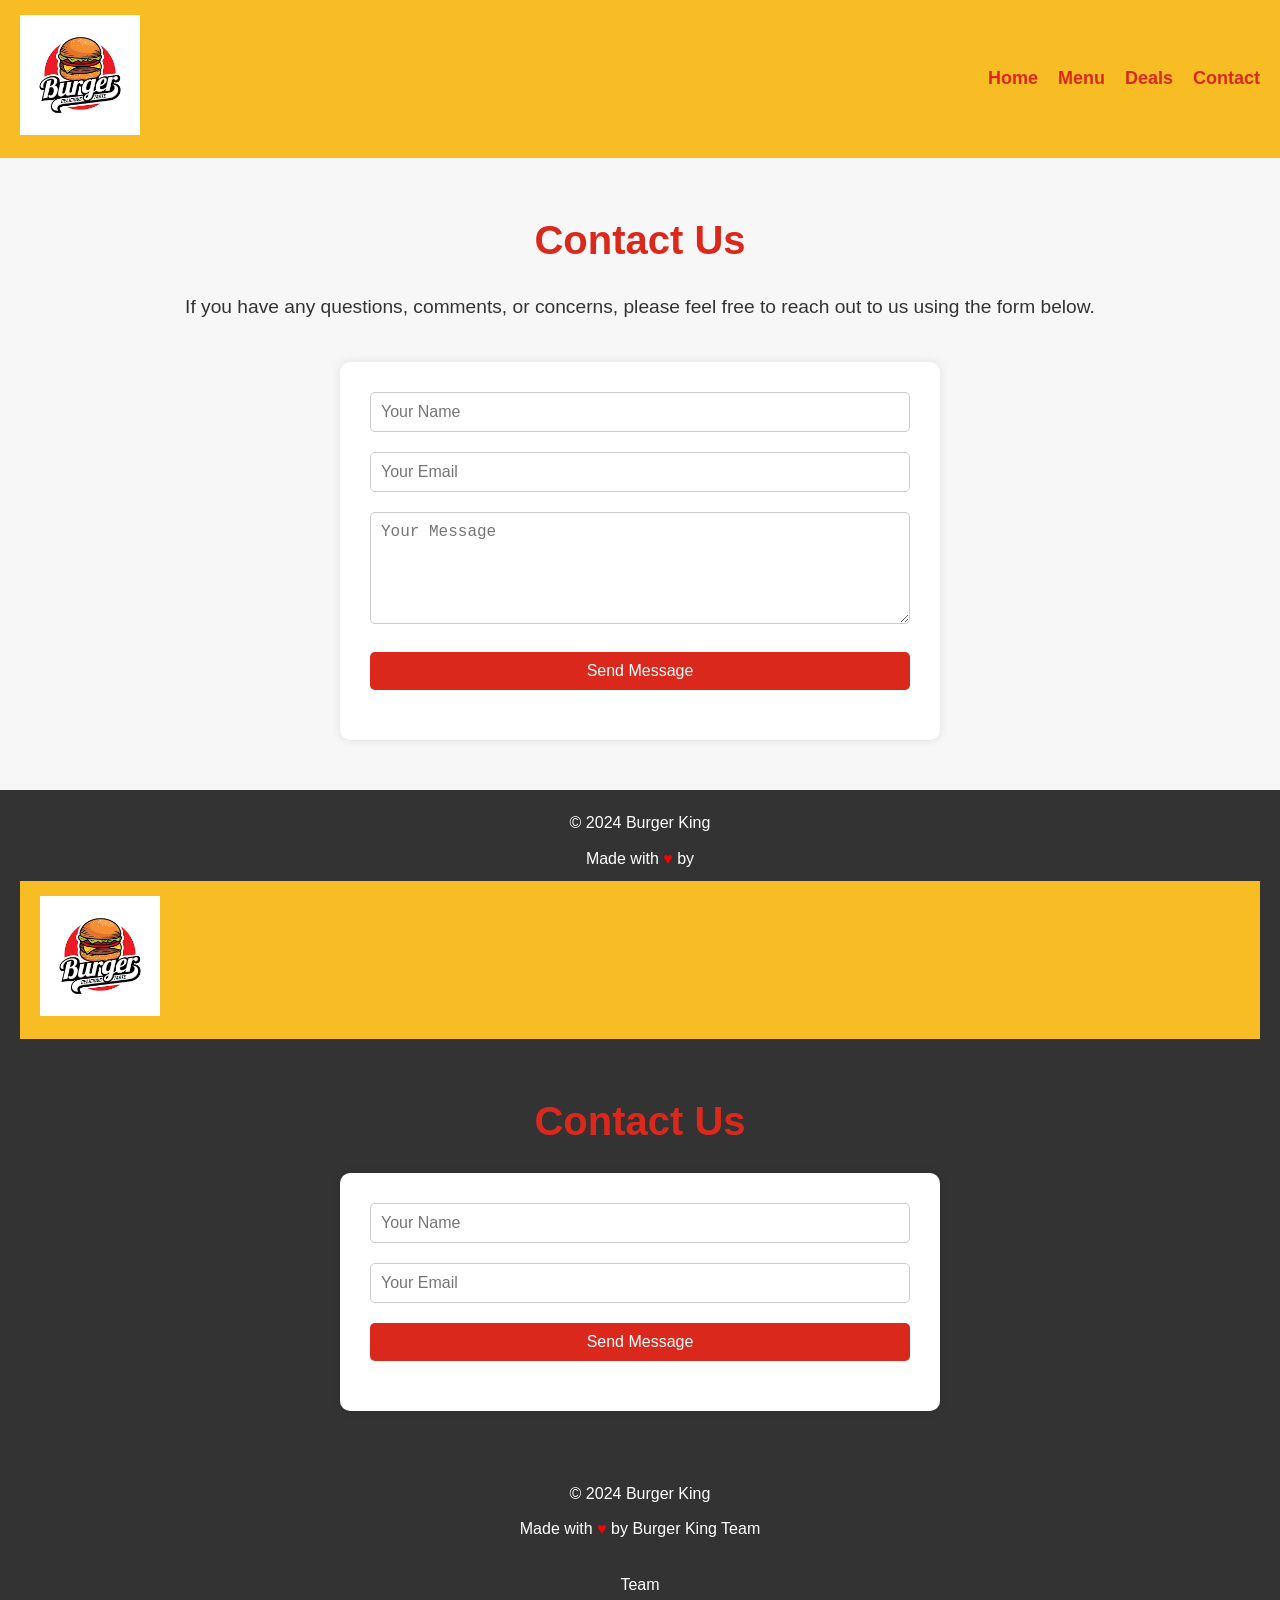
<file: contact.html>
<!DOCTYPE html>
<html lang="en">
<head>
    <meta charset="UTF-8">
    <meta name="viewport" content="width=device-width, initial-scale=1.0">
    <title>Contact Us | Burger King</title>
    <style>
        /* Reset default browser styles */
        * {
            margin: 0;
            padding: 0;
            box-sizing: border-box;
        }

        body {
            font-family: Arial, sans-serif;
            line-height: 1.6;
            background-color: #F7F7F7;
            color: #333;
        }

        .navbar {
            display: flex;
            justify-content: space-between;
            align-items: center;
            background-color: #F8BC25;
            padding: 15px 20px;
            position: sticky;
            top: 0;
            z-index: 1000;
        }

        .logo img {
            width: 120px;
        }

        .nav-links {
            list-style: none;
            display: flex;
        }

        .nav-links li {
            margin-left: 20px;
        }

        .nav-links a {
            text-decoration: none;
            color: #DA291C;
            font-size: 18px;
            font-weight: bold;
            transition: color 0.3s ease;
        }

        .nav-links a:hover {
            color: #FFFFFF;
        }

        .burger {
            display: none;
            cursor: pointer;
            flex-direction: column;
            justify-content: space-between;
            height: 21px;
        }

        .burger div {
            width: 25px;
            height: 3px;
            background-color: #DA291C;
            border-radius: 10px;
        }

        /* Contact Section */
        .contact-section {
            padding: 50px 20px;
            text-align: center;
        }

        .contact-section h2 {
            font-size: 2.5em;
            margin-bottom: 20px;
            color: #DA291C;
        }

        .contact-section p {
            font-size: 1.2em;
            margin-bottom: 40px;
        }

        .contact-form {
            max-width: 600px;
            margin: 0 auto;
            background-color: white;
            padding: 30px;
            border-radius: 10px;
            box-shadow: 0 0 10px rgba(0, 0, 0, 0.1);
        }

        .contact-form input, .contact-form textarea {
            width: 100%;
            padding: 10px;
            margin-bottom: 20px;
            border: 1px solid #ccc;
            border-radius: 5px;
            font-size: 16px;
        }

        .contact-form input[type="submit"] {
            background-color: #DA291C;
            color: white;
            border: none;
            cursor: pointer;
            transition: background-color 0.3s ease;
        }

        .contact-form input[type="submit"]:hover {
            background-color: #F8BC25;
            color: #DA291C;
        }

        /* Footer Section */
        .footer {
            background-color: #333;
            color: white;
            padding: 20px;
            text-align: center;
        }

        .footer p {
            margin-bottom: 10px;
        }

        .footer a {
            color: #F8BC25;
            text-decoration: none;
        }

        .footer a:hover {
            text-decoration: underline;
        }

        /* Responsive Design */
        @media (max-width: 768px) {
            .nav-links {
                display: none;
                flex-direction: column;
                width: 100%;
                text-align: center;
            }

            .nav-links li {
                margin: 10px 0;
            }

            .burger {
                display: flex;
            }
        }
    </style>
</head>
<body>
    <nav class="navbar">
        <div class="logo">
            <img src="logo.png" alt="Burger King Logo">
        </div>
        <ul class="nav-links">
            <li><a href="index.html">Home</a></li>
            <li><a href="menu.html">Menu</a></li>
            <li><a href="deals.html">Deals</a></li>
            <li><a href="contact.html">Contact</a></li>
        </ul>
        <div class="burger" onclick="toggleMenu()">
            <div class="line1"></div>
            <div class="line2"></div>
            <div class="line3"></div>
        </div>
    </nav>

    <section class="contact-section">
        <h2>Contact Us</h2>
        <p>If you have any questions, comments, or concerns, please feel free to reach out to us using the form below.</p>
        <form class="contact-form" action="submit_form.php" method="post">
            <input type="text" name="name" placeholder="Your Name" required>
            <input type="email" name="email" placeholder="Your Email" required>
            <textarea name="message" rows="5" placeholder="Your Message" required></textarea>
            <input type="submit" value="Send Message">
        </form>
    </section>

    <footer class="footer">
        <p>© 2024 Burger King</p>
        <p>Made with <span style="color: red;">&#9829;</span> by <!DOCTYPE html>
            <html lang="en">
            <head>
                <meta charset="UTF-8">
                <meta name="viewport" content="width=device-width, initial-scale=1.0">
                <title>Contact Us | Burger King</title>
                <style>
                    /* Reset default browser styles */
                    * {
                        margin: 0;
                        padding: 0;
                        box-sizing: border-box;
                    }
            
                    body {
                        font-family: Arial, sans-serif;
                        line-height: 1.6;
                        background-color: #F7F7F7;
                        color: #333;
                    }
            
                    .navbar {
                        display: flex;
                        justify-content: space-between;
                        align-items: center;
                        background-color: #F8BC25;
                        padding: 15px 20px;
                        position: sticky;
                        top: 0;
                        z-index: 1000;
                    }
            
                    .logo img {
                        width: 120px;
                    }
            
                    .nav-links {
                        list-style: none;
                        display: flex;
                    }
            
                    .nav-links li {
                        margin-left: 20px;
                    }
            
                    .nav-links a {
                        text-decoration: none;
                        color: #DA291C;
                        font-size: 18px;
                        font-weight: bold;
                        transition: color 0.3s ease;
                    }
            
                    .nav-links a:hover {
                        color: #FFFFFF;
                    }
            
                    .burger {
                        display: none;
                        cursor: pointer;
                        flex-direction: column;
                        justify-content: space-between;
                        height: 21px;
                    }
            
                    .burger div {
                        width: 25px;
                        height: 3px;
                        background-color: #DA291C;
                        border-radius: 10px;
                    }
            
                    /* Contact Section */
                    .contact-section {
                        padding: 50px 20px;
                        text-align: center;
                    }
            
                    .contact-section h2 {
                        font-size: 2.5em;
                        margin-bottom: 20px;
                        color: #DA291C;
                    }
            
                    .contact-section p {
                        font-size: 1.2em;
                        margin-bottom: 40px;
                    }
            
                    .contact-form {
                        max-width: 600px;
                        margin: 0 auto;
                        background-color: white;
                        padding: 30px;
                        border-radius: 10px;
                        box-shadow: 0 0 10px rgba(0, 0, 0, 0.1);
                    }
            
                    .contact-form input, .contact-form textarea {
                        width: 100%;
                        padding: 10px;
                        margin-bottom: 20px;
                        border: 1px solid #ccc;
                        border-radius: 5px;
                        font-size: 16px;
                    }
            
                    .contact-form input[type="submit"] {
                        background-color: #DA291C;
                        color: white;
                        border: none;
                        cursor: pointer;
                        transition: background-color 0.3s ease;
                    }
            
                    .contact-form input[type="submit"]:hover {
                        background-color: #F8BC25;
                        color: #DA291C;
                    }
            
                    /* Footer Section */
                    .footer {
                        background-color: #333;
                        color: white;
                        padding: 20px;
                        text-align: center;
                    }
            
                    .footer p {
                        margin-bottom: 10px;
                    }
            
                    .footer a {
                        color: #F8BC25;
                        text-decoration: none;
                    }
            
                    .footer a:hover {
                        text-decoration: underline;
                    }
            
                    /* Responsive Design */
                    @media (max-width: 768px) {
                        .nav-links {
                            display: none;
                            flex-direction: column;
                            width: 100%;
                            text-align: center;
                        }
            
                        .nav-links li {
                            margin: 10px 0;
                        }
            
                        .burger {
                            display: flex;
                        }
                    }
                </style>
            </head>
            <body>
                <nav class="navbar">
                    <div class="logo">
                        <img src="logo.png" alt="Burger King Logo">
                    </div>
                    <ul class="nav-links">
                        <li><a href="index.html">Home</a></li>
                        <li><a href="menu.html">Menu</a></li>
                        <li><a href="deals.html">Deals</a></li>
                        <li><a href="contact.html">Contact</a></li>
                    </ul>
                    <div class="burger" onclick="toggleMenu()">
                        
                    </div>
                </nav>
            
                <section class="contact-section">
                    <h2>Contact Us</h2>
                    
                    <form class="contact-form" action="form.php" method="post">

                        <input type="text" name="name" placeholder="Your Name" required>

                        <input type="email" name="email" placeholder="Your Email" required>

                        

                        <input type="submit" value="Send Message">
                    </form>
                </section>
            
                <footer class="footer">
                    <p>© 2024 Burger King</p>
                    <p>Made with <span style="color: red;">&#9829;</span> by Burger King Team</p>
                </footer>
            
                
            </body>
            </html>
             Team</p>
    </footer>

    
</body>
</html>
</file>
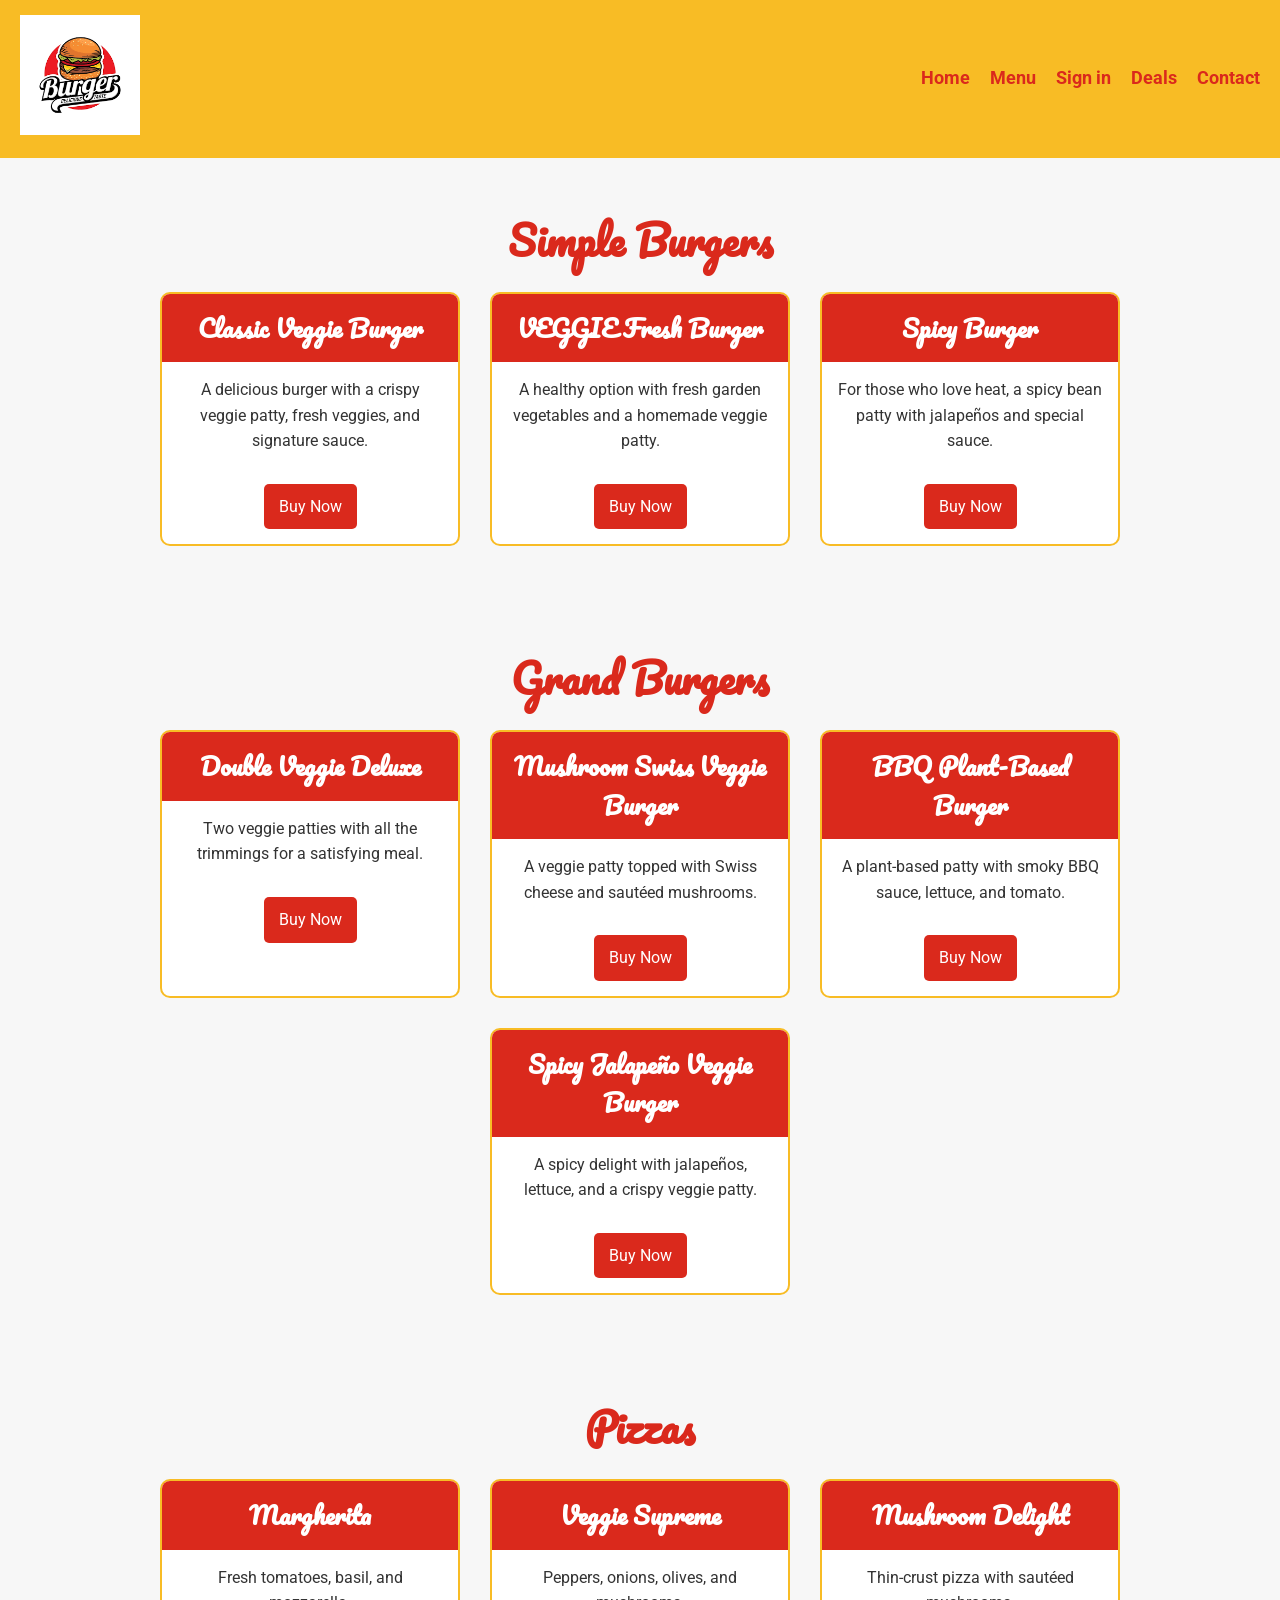
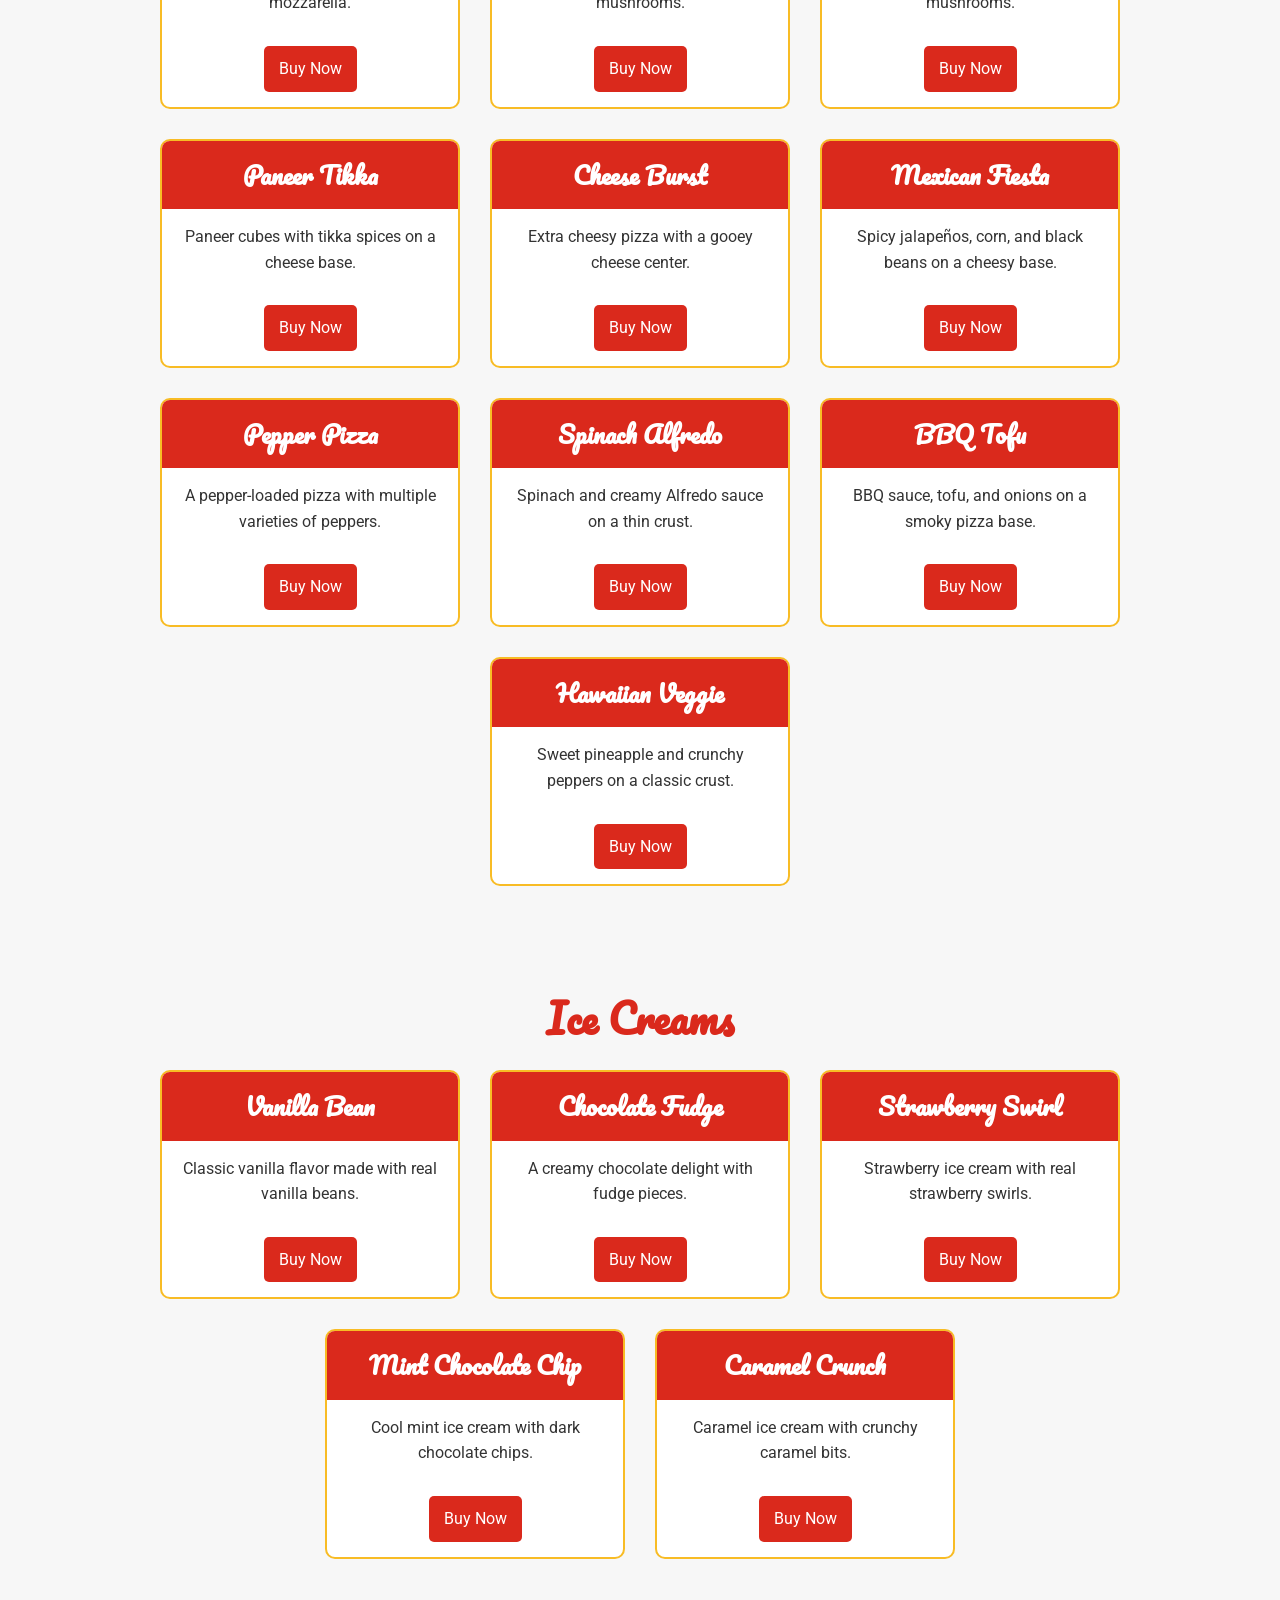
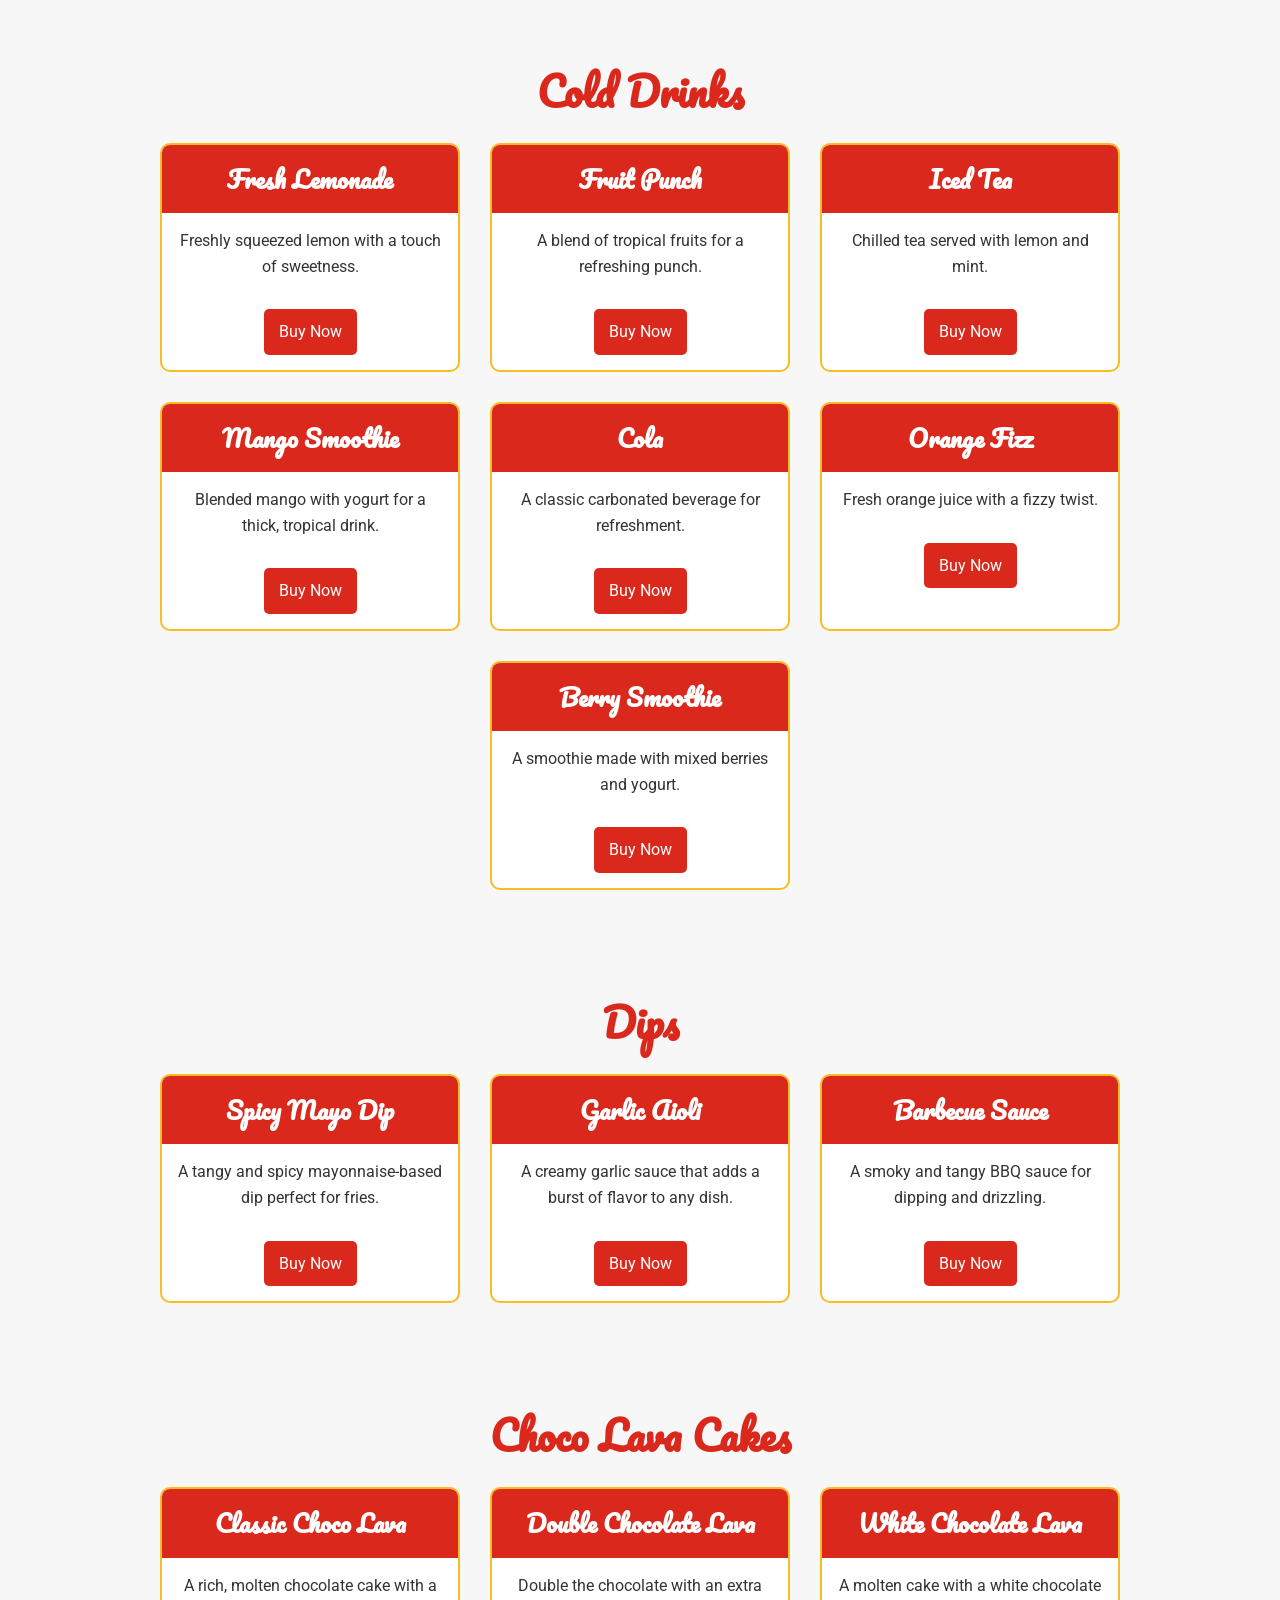
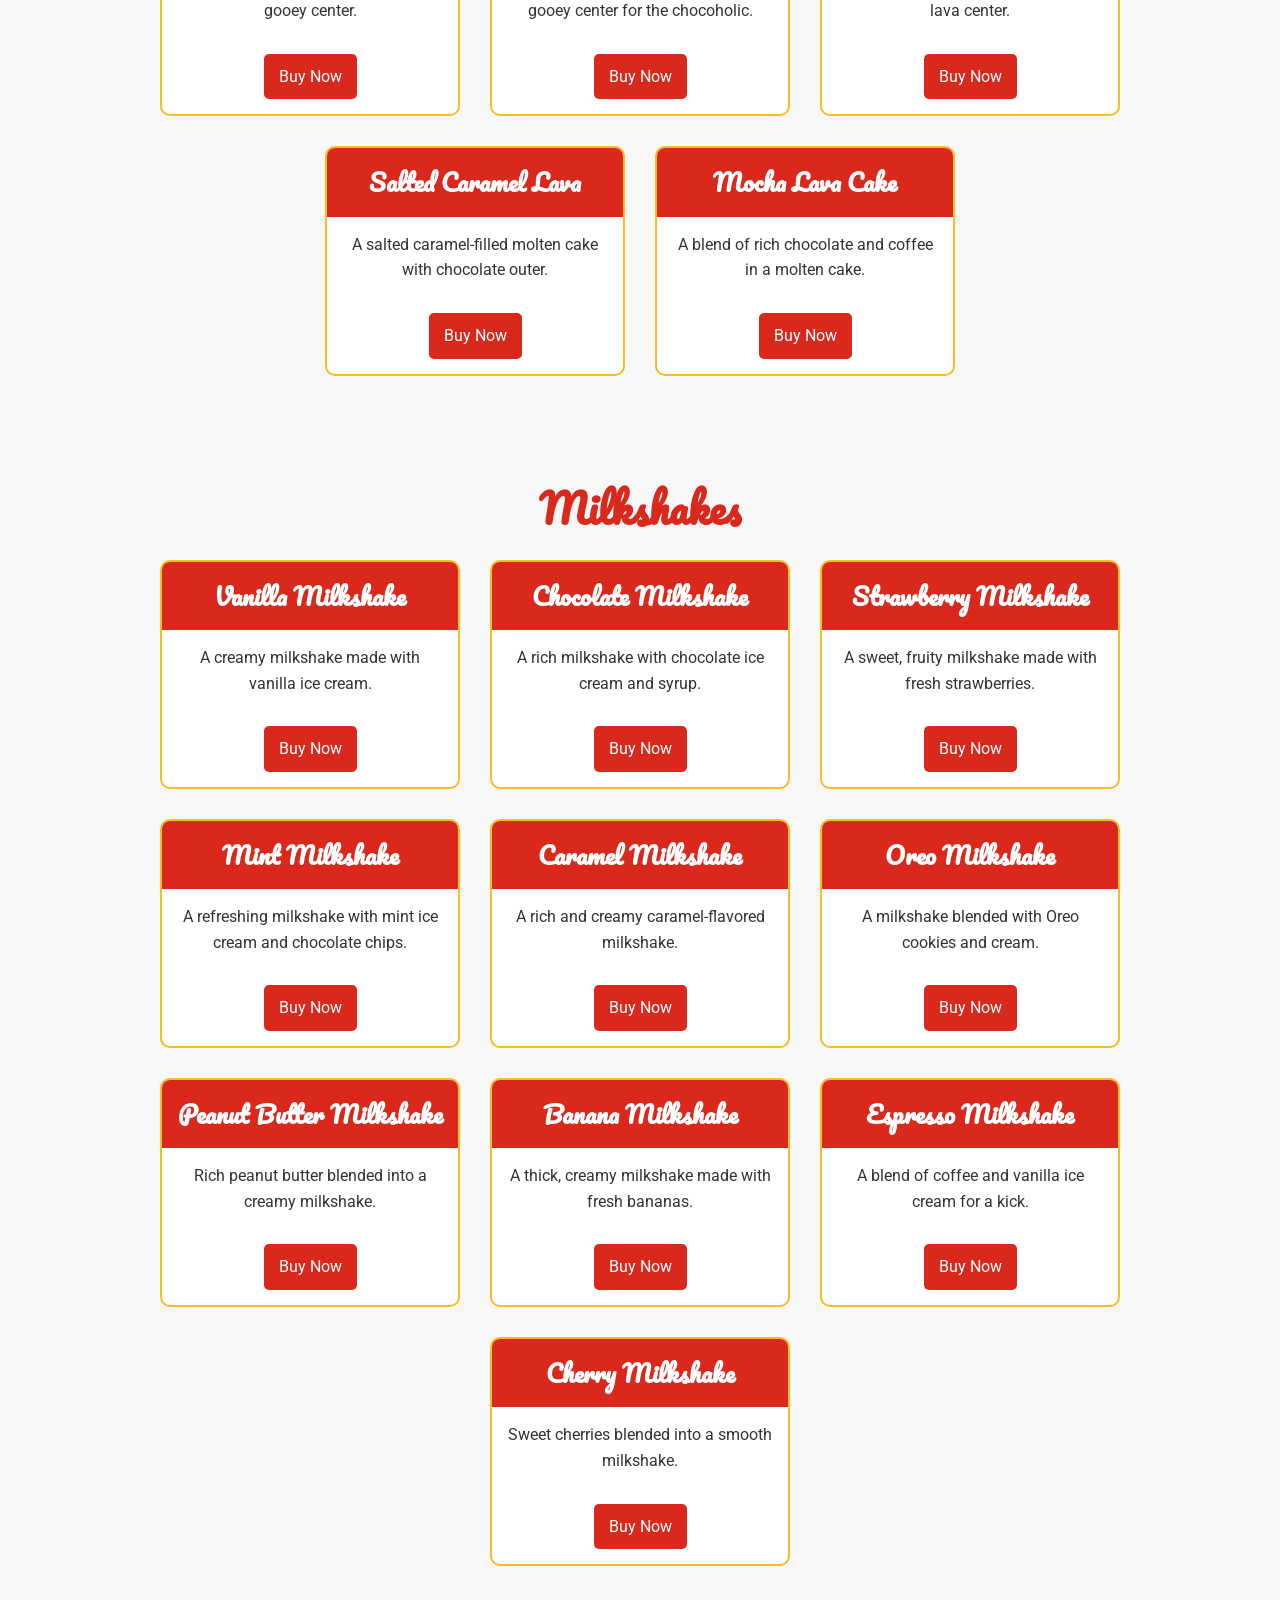
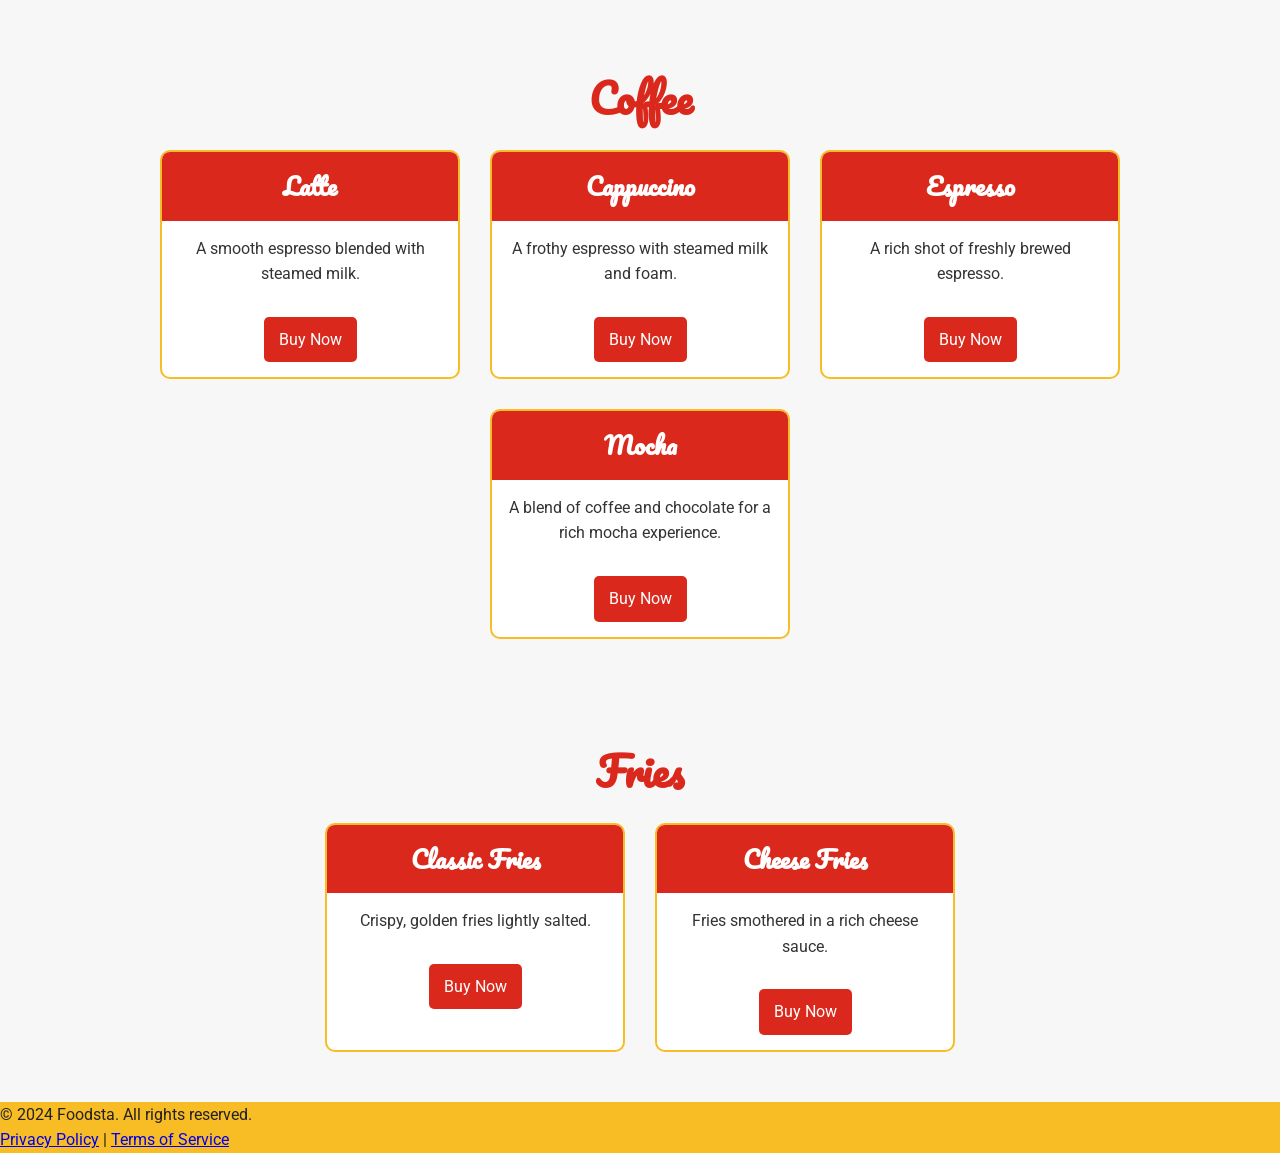
<file: menu.html>
<!DOCTYPE html>
<html lang="en">
<head>
    <meta charset="UTF-8">
    <meta name="viewport" content="width=device-width, initial-scale=1.0">
    <title>Menu | Foodsta</title>
    <link href="https://fonts.googleapis.com/css2?family=Roboto:wght@400;700&family=Pacifico&display=swap" rel="stylesheet">
    <style>
        /* Reset default browser styles */
        * {
            margin: 0;
            padding: 0;
            box-sizing: border-box;
        }
    
        body {
            font-family: 'Roboto', Arial, sans-serif;
            line-height: 1.6;
            background-color: #F8BC25; /* Background color */
            color: #222; /* Text color */
        }
    
        /* Navbar Styles */
        .navbar {
            display: flex;
            justify-content: space-between;
            align-items: center;
            background-color: #F8BC25;
            padding: 15px 20px;
            position: sticky;
            top: 0;
            z-index: 1000;
        }
    
        .logo img {
            width: 120px;
            height: auto;
        }
    
        .nav-links {
            list-style: none;
            display: flex;
        }
    
        .nav-links li {
            margin-left: 20px;
        }
    
        .nav-links a {
            text-decoration: none;
            color: #DA291C;
            font-size: 18px;
            font-weight: bold;
            transition: color 0.3s ease;
        }
    
        .nav-links a:hover {
            color: #FFFFFF;
        }
    
        /* Menu Section */
        .menu-section {
            padding: 50px 20px;
            background-color: #F7F7F7;
            text-align: center;
        }
    
        .menu-section h2 {
            font-size: 2.5em;
            margin-bottom: 20px;
            color: #DA291C;
            font-family: 'Pacifico', cursive;
        }
    
        .menu-items {
            display: flex;
            flex-wrap: wrap;
            justify-content: center;
            gap: 30px;
        }
    
        .menu-item {
            width: 300px;
            background-color: white;
            border: 2px solid #F8BC25;
            border-radius: 10px;
            overflow: hidden;
            transition: transform 0.3s ease;
        }
    
        .menu-item h3 {
            background-color: #DA291C;
            color: white;
            padding: 15px;
            font-size: 1.5em;
            font-family: 'Pacifico', cursive;
        }
    
        .menu-item p {
            padding: 15px;
            color: #333;
        }
    
        .menu-item:hover {
            transform: scale(1.05);
        }
    
        .buy-now {
            display: inline-block;
            background-color: #DA291C;
            color: white;
            padding: 10px 15px;
            text-decoration: none;
            border-radius: 5px;
            margin: 15px;
            transition: background-color 0.3s ease;
        }
    
        .buy-now:hover {
            background-color: #F8BC25;
            color: #DA291C;
        }
    </style>
</head>
<body>
    <nav class="navbar" aria-label="Main Navigation">
        <div class="logo">
            <img src="logo.png" alt="Foodsta Logo">
        </div>
        <ul class="nav-links">
            <li><a href="#">Home</a></li>
            <li><a href="menu.html">Menu</a></li>
            <li><a href="Sign-in.html">Sign in</a></li>
            <li><a href="deals.html">Deals</a></li>
            <li><a href="contact.html">Contact</a></li>
        </ul>
    </nav>

    <section class="menu-section">
        <h2>Simple Burgers</h2>
        <div class="menu-items">
            <div class="menu-item">
                <h3>Classic Veggie Burger</h3>
                <p>A delicious burger with a crispy veggie patty, fresh veggies, and signature sauce.</p>
                <a href="#" class="buy-now">Buy Now</a>
            </div>
            <div class="menu-item">
                <h3>VEGGIE Fresh Burger</h3>
                <p>A healthy option with fresh garden vegetables and a homemade veggie patty.</p>
                <a href="#" class="buy-now">Buy Now</a>
            </div>
            <div class="menu-item">
                <h3>Spicy Burger</h3>
                <p>For those who love heat, a spicy bean patty with jalapeños and special sauce.</p>
                <a href="#" class="buy-now">Buy Now</a>
            </div>
        </div>
    </section>

    <section class="menu-section">
        <h2>Grand Burgers</h2>
        <div class="menu-items">
            <div class="menu-item">
                <h3>Double Veggie Deluxe</h3>
                <p>Two veggie patties with all the trimmings for a satisfying meal.</p>
                <a href="#" class="buy-now">Buy Now</a>
            </div>
            <div class="menu-item">
                <h3>Mushroom Swiss Veggie Burger</h3>
                <p>A veggie patty topped with Swiss cheese and sautéed mushrooms.</p>
                <a href="#" class="buy-now">Buy Now</a>
            </div>
            <div class="menu-item">
                <h3>BBQ Plant-Based Burger</h3>
                <p>A plant-based patty with smoky BBQ sauce, lettuce, and tomato.</p>
                <a href="#" class="buy-now">Buy Now</a>
            </div>
            <div class="menu-item">
                <h3>Spicy Jalapeño Veggie Burger</h3>
                <p>A spicy delight with jalapeños, lettuce, and a crispy veggie patty.</p>
                <a href="#" class="buy-now">Buy Now</a>
            </div>
        </div>
    </section>

    <!-- Pizzas Section -->
    <section class="menu-section">
        <h2>Pizzas</h2>
        <div class="menu-items">
            <div class="menu-item">
                <h3>Margherita</h3>
                <p>Fresh tomatoes, basil, and mozzarella.</p>
                <a href="#" class="buy-now">Buy Now</a>
            </div>
            <div class="menu-item">
                <h3>Veggie Supreme</h3>
                <p>Peppers, onions, olives, and mushrooms.</p>
                <a href="#" class="buy-now">Buy Now</a>
            </div>
            <div class="menu-item">
                <h3>Mushroom Delight</h3>
                <p>Thin-crust pizza with sautéed mushrooms.</p>
                <a href="#" class="buy-now">Buy Now</a>
            </div>
            <div class="menu-item">
                <h3>Paneer Tikka</h3>
                <p>Paneer cubes with tikka spices on a cheese base.</p>
                <a href="#" class="buy-now">Buy Now</a>
            </div>
            <div class="menu-item">
                <h3>Cheese Burst</h3>
                <p>Extra cheesy pizza with a gooey cheese center.</p>
                <a href="#" class="buy-now">Buy Now</a>
            </div>
            <div class="menu-item">
                <h3>Mexican Fiesta</h3>
                <p>Spicy jalapeños, corn, and black beans on a cheesy base.</p>
                <a href="#" class="buy-now">Buy Now</a>
            </div>
            <div class="menu-item">
                <h3>Pepper Pizza</h3>
                <p>A pepper-loaded pizza with multiple varieties of peppers.</p>
                <a href="#" class="buy-now">Buy Now</a>
            </div>
            <div class="menu-item">
                <h3>Spinach Alfredo</h3>
                <p>Spinach and creamy Alfredo sauce on a thin crust.</p>
                <a href="#" class="buy-now">Buy Now</a>
            </div>
            <div class="menu-item">
                <h3>BBQ Tofu</h3>
                <p>BBQ sauce, tofu, and onions on a smoky pizza base.</p>
                <a href="#" class="buy-now">Buy Now</a>
            </div>
            <div class="menu-item">
                <h3>Hawaiian Veggie</h3>
                <p>Sweet pineapple and crunchy peppers on a classic crust.</p>
                <a href="#" class="buy-now">Buy Now</a>
            </div>
        </div>
    </section>

    <!-- Ice Creams Section -->
    <section class="menu-section">
        <h2>Ice Creams</h2>
        <div class="menu-items">
            <div class="menu-item">
                <h3>Vanilla Bean</h3>
                <p>Classic vanilla flavor made with real vanilla beans.</p>
                <a href="#" class="buy-now">Buy Now</a>
            </div>
            <div class="menu-item">
                <h3>Chocolate Fudge</h3>
                <p>A creamy chocolate delight with fudge pieces.</p>
                <a href="#" class="buy-now">Buy Now</a>
            </div>
            <div class="menu-item">
                <h3>Strawberry Swirl</h3>
                <p>Strawberry ice cream with real strawberry swirls.</p>
                <a href="#" class="buy-now">Buy Now</a>
            </div>
            <div class="menu-item">
                <h3>Mint Chocolate Chip</h3>
                <p>Cool mint ice cream with dark chocolate chips.</p>
                <a href="#" class="buy-now">Buy Now</a>
            </div>
            <div class="menu-item">
                <h3>Caramel Crunch</h3>
                <p>Caramel ice cream with crunchy caramel bits.</p>
                <a href="#" class="buy-now">Buy Now</a>
            </div>
        </div>
    </section>

    <!-- Cold Drinks Section -->
    <section class="menu-section">
        <h2>Cold Drinks</h2>
        <div class="menu-items">
            <div class="menu-item">
                <h3>Fresh Lemonade</h3>
                <p>Freshly squeezed lemon with a touch of sweetness.</p>
                <a href="#" class="buy-now">Buy Now</a>
            </div>
            <div class="menu-item">
                <h3>Fruit Punch</h3>
                <p>A blend of tropical fruits for a refreshing punch.</p>
                <a href="#" class="buy-now">Buy Now</a>
            </div>
            <div class="menu-item">
                <h3>Iced Tea</h3>
                <p>Chilled tea served with lemon and mint.</p>
                <a href="#" class="buy-now">Buy Now</a>
            </div>
            <div class="menu-item">
                <h3>Mango Smoothie</h3>
                <p>Blended mango with yogurt for a thick, tropical drink.</p>
                <a href="#" class="buy-now">Buy Now</a>
            </div>
            <div class="menu-item">
                <h3>Cola</h3>
                <p>A classic carbonated beverage for refreshment.</p>
                <a href="#" class="buy-now">Buy Now</a>
            </div>
            <div class="menu-item">
                <h3>Orange Fizz</h3>
                <p>Fresh orange juice with a fizzy twist.</p>
                <a href="#" class="buy-now">Buy Now</a>
            </div>
            <div class="menu-item">
                <h3>Berry Smoothie</h3>
                <p>A smoothie made with mixed berries and yogurt.</p>
                <a href="#" class="buy-now">Buy Now</a>
            </div>
        </div>
    </section>

    <!-- Dips Section -->
    <section class="menu-section">
        <h2>Dips</h2>
        <div class="menu-items">
            <div class="menu-item">
                <h3>Spicy Mayo Dip</h3>
                <p>A tangy and spicy mayonnaise-based dip perfect for fries.</p>
                <a href="#" class="buy-now">Buy Now</a>
            </div>
            <div class="menu-item">
                <h3>Garlic Aioli</h3>
                <p>A creamy garlic sauce that adds a burst of flavor to any dish.</p>
                <a href="#" class="buy-now">Buy Now</a>
            </div>
            <div class="menu-item">
                <h3>Barbecue Sauce</h3>
                <p>A smoky and tangy BBQ sauce for dipping and drizzling.</p>
                <a href="#" class="buy-now">Buy Now</a>
            </div>
        </div>
    </section>

    <!-- Choco Lava Cakes Section -->
    <section class="menu-section">
        <h2>Choco Lava Cakes</h2>
        <div class="menu-items">
            <div class="menu-item">
                <h3>Classic Choco Lava</h3>
                <p>A rich, molten chocolate cake with a gooey center.</p>
                <a href="#" class="buy-now">Buy Now</a>
            </div>
            <div class="menu-item">
                <h3>Double Chocolate Lava</h3>
                <p>Double the chocolate with an extra gooey center for the chocoholic.</p>
                <a href="#" class="buy-now">Buy Now</a>
            </div>
            <div class="menu-item">
                <h3>White Chocolate Lava</h3>
                <p>A molten cake with a white chocolate lava center.</p>
                <a href="#" class="buy-now">Buy Now</a>
            </div>
            <div class="menu-item">
                <h3>Salted Caramel Lava</h3>
                <p>A salted caramel-filled molten cake with chocolate outer.</p>
                <a href="#" class="buy-now">Buy Now</a>
            </div>
            <div class="menu-item">
                <h3>Mocha Lava Cake</h3>
                <p>A blend of rich chocolate and coffee in a molten cake.</p>
                <a href="#" class="buy-now">Buy Now</a>
            </div>
        </div>
    </section>

    <!-- Milkshakes Section -->
    <section class="menu-section">
        <h2>Milkshakes</h2>
        <div class="menu-items">
            <div class="menu-item">
                <h3>Vanilla Milkshake</h3>
                <p>A creamy milkshake made with vanilla ice cream.</p>
                <a href="#" class="buy-now">Buy Now</a>
            </div>
            <div class="menu-item">
                <h3>Chocolate Milkshake</h3>
                <p>A rich milkshake with chocolate ice cream and syrup.</p>
                <a href="#" class="buy-now">Buy Now</a>
            </div>
            <div class="menu-item">
                <h3>Strawberry Milkshake</h3>
                <p>A sweet, fruity milkshake made with fresh strawberries.</p>
                <a href="#" class="buy-now">Buy Now</a>
            </div>
            <div class="menu-item">
                <h3>Mint Milkshake</h3>
                <p>A refreshing milkshake with mint ice cream and chocolate chips.</p>
                <a href="#" class="buy-now">Buy Now</a>
            </div>
            <div class="menu-item">
                <h3>Caramel Milkshake</h3>
                <p>A rich and creamy caramel-flavored milkshake.</p>
                <a href="#" class="buy-now">Buy Now</a>
            </div>
            <div class="menu-item">
                <h3>Oreo Milkshake</h3>
                <p>A milkshake blended with Oreo cookies and cream.</p>
                <a href="#" class="buy-now">Buy Now</a>
            </div>
            <div class="menu-item">
                <h3>Peanut Butter Milkshake</h3>
                <p>Rich peanut butter blended into a creamy milkshake.</p>
                <a href="#" class="buy-now">Buy Now</a>
            </div>
            <div class="menu-item">
                <h3>Banana Milkshake</h3>
                <p>A thick, creamy milkshake made with fresh bananas.</p>
                <a href="#" class="buy-now">Buy Now</a>
            </div>
            <div class="menu-item">
                <h3>Espresso Milkshake</h3>
                <p>A blend of coffee and vanilla ice cream for a kick.</p>
                <a href="#" class="buy-now">Buy Now</a>
            </div>
            <div class="menu-item">
                <h3>Cherry Milkshake</h3>
                <p>Sweet cherries blended into a smooth milkshake.</p>
                <a href="#" class="buy-now">Buy Now</a>
            </div>
        </div>
    </section>

    <!-- Coffee Section -->
    <section class="menu-section">
        <h2>Coffee</h2>
        <div class="menu-items">
            <div class="menu-item">
                <h3>Latte</h3>
                <p>A smooth espresso blended with steamed milk.</p>
                <a href="#" class="buy-now">Buy Now</a>
            </div>
            <div class="menu-item">
                <h3>Cappuccino</h3>
                <p>A frothy espresso with steamed milk and foam.</p>
                <a href="#" class="buy-now">Buy Now</a>
            </div>
            <div class="menu-item">
                <h3>Espresso</h3>
                <p>A rich shot of freshly brewed espresso.</p>
                <a href="#" class="buy-now">Buy Now</a>
            </div>
            <div class="menu-item">
                <h3>Mocha</h3>
                <p>A blend of coffee and chocolate for a rich mocha experience.</p>
                <a href="#" class="buy-now">Buy Now</a>
            </div>
        </div>
    </section>

    <!-- Fries Section -->
    <section class="menu-section">
        <h2>Fries</h2>
        <div class="menu-items">
            <div class="menu-item">
                <h3>Classic Fries</h3>
                <p>Crispy, golden fries lightly salted.</p>
                <a href="#" class="buy-now">Buy Now</a>
            </div>
            <div class="menu-item">
                <h3>Cheese Fries</h3>
                <p>Fries smothered in a rich cheese sauce.</p>
                <a href="#" class="buy-now">Buy Now</a>
            </div>
        </div>
    </section>

    <footer class="footer">
        <p>&copy; 2024 Foodsta. All rights reserved.</p>
        <p><a href="privacy.html">Privacy Policy</a> | <a href="terms.html">Terms of Service</a></p>
    </footer>
</body>
</html>
</file>
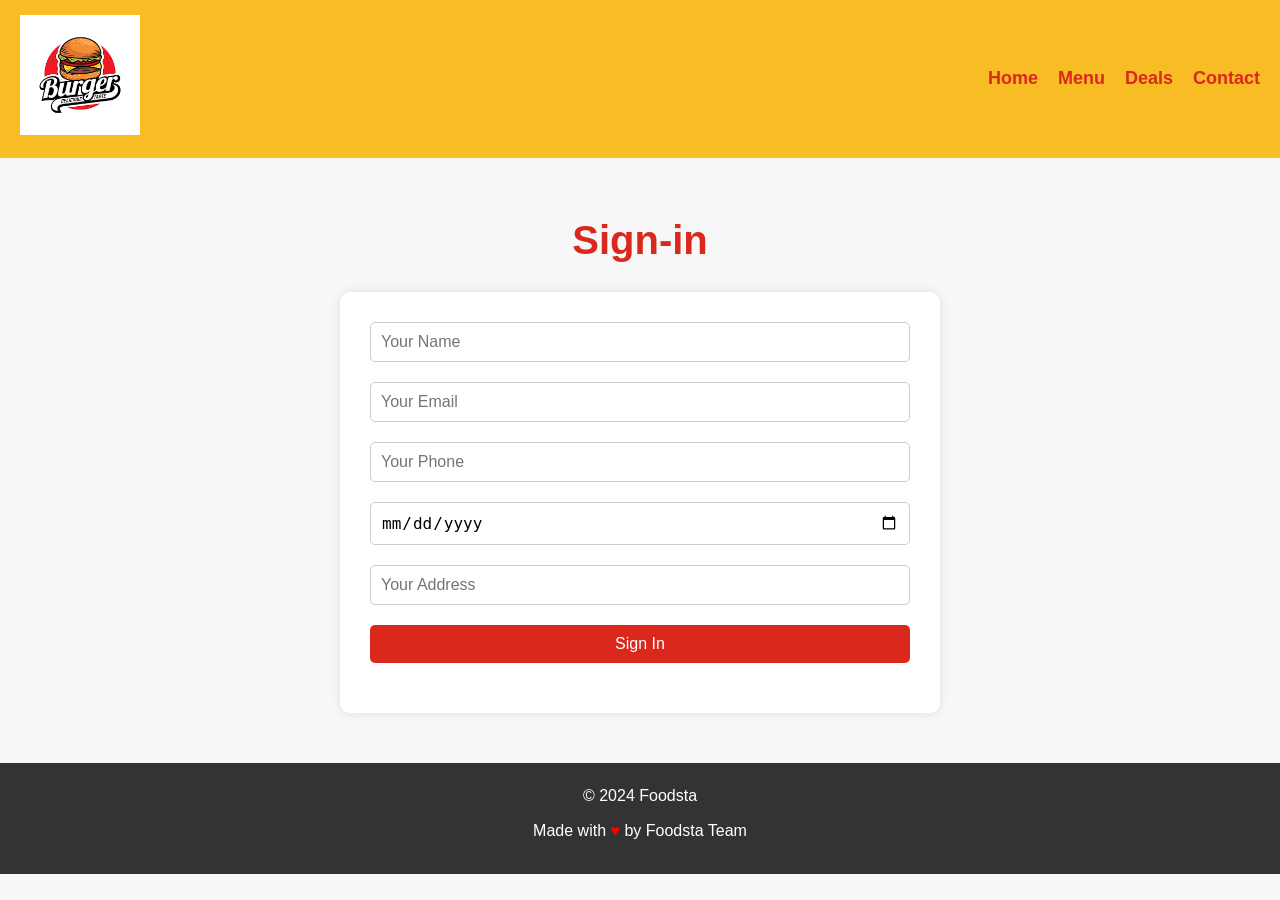
<file: Sign-in.html>
<!DOCTYPE html>
<html lang="en">
<head>
    <meta charset="UTF-8">
    <meta name="viewport" content="width=device-width, initial-scale=1.0">
    <title>Sign-in | Burger King</title>
    <style>
        /* Add your CSS styling here */
        /* Reset default browser styles */
        * {
            margin: 0;
            padding: 0;
            box-sizing: border-box;
        }

        body {
            font-family: Arial, sans-serif;
            line-height: 1.6;
            background-color: #F7F7F7;
            color: #333;
        }

        .navbar {
            display: flex;
            justify-content: space-between;
            align-items: center;
            background-color: #F8BC25;
            padding: 15px 20px;
            position: sticky;
            top: 0;
            z-index: 1000;
        }

        .logo img {
            width: 120px;
        }

        .nav-links {
            list-style: none;
            display: flex;
        }

        .nav-links li {
            margin-left: 20px;
        }

        .nav-links a {
            text-decoration: none;
            color: #DA291C;
            font-size: 18px;
            font-weight: bold;
            transition: color 0.3s ease;
        }

        .nav-links a:hover {
            color: #FFFFFF;
        }

        .burger {
            display: none;
            cursor: pointer;
            flex-direction: column;
            justify-content: space-between;
            height: 21px;
        }

        .burger div {
            width: 25px;
            height: 3px;
            background-color: #DA291C;
            border-radius: 10px;
        }

        /* Contact Section */
        .contact-section {
            padding: 50px 20px;
            text-align: center;
        }

        .contact-section h2 {
            font-size: 2.5em;
            margin-bottom: 20px;
            color: #DA291C;
        }

        .contact-section p {
            font-size: 1.2em;
            margin-bottom: 40px;
        }

        .contact-form {
            max-width: 600px;
            margin: 0 auto;
            background-color: white;
            padding: 30px;
            border-radius: 10px;
            box-shadow: 0 0 10px rgba(0, 0, 0, 0.1);
        }

        .contact-form input,
        .contact-form textarea {
            width: 100%;
            padding: 10px;
            margin-bottom: 20px;
            border: 1px solid #ccc;
            border-radius: 5px;
            font-size: 16px;
        }

        .contact-form input[type="submit"] {
            background-color: #DA291C;
            color: white;
            border: none;
            cursor: pointer;
            transition: background-color 0.3s ease;
        }

        .contact-form input[type="submit"]:hover {
            background-color: #F8BC25;
            color: #DA291C;
        }

        /* Footer Section */
        .footer {
            background-color: #333;
            color: white;
            padding: 20px;
            text-align: center;
        }

        .footer p {
            margin-bottom: 10px;
        }

        .footer a {
            color: #F8BC25;
            text-decoration: none;
        }

        .footer a:hover {
            text-decoration: underline;
        }

        /* Responsive Design */
        @media (max-width: 768px) {
            .nav-links {
                display: none;
                flex-direction: column;
                width: 100%;
                text-align: center;
            }

            .nav-links li {
                margin: 10px 0;
            }

            .burger {
                display: flex;
            }
        }
    </style>
</head>
<body>
    <nav class="navbar">
        <div class="logo">
            <img src="logo.png" alt="Burger King Logo">
        </div>
        <ul class="nav-links">
            <li><a href="index.html">Home</a></li>
            <li><a href="menu.html">Menu</a></li>
            <li><a href="deals.html">Deals</a></li>
            <li><a href="contact.html">Contact</a></li>
        </ul>
    </nav>

    <section class="contact-section">
        <h2>Sign-in</h2>
        <form class="contact-form" action="submit_form.php" method="post">
            <input type="text" name="name" placeholder="Your Name" required>
            <input type="email" name="email" placeholder="Your Email" required>
            <input type="tel" name="phone" placeholder="Your Phone" required>
            <input type="date" name="date" placeholder="Your Date" required>
            <input type="text" name="location" placeholder="Your Address" required>
            <input type="submit" value="Sign In">
        </form>
    </section>

    <footer class="footer">
        <p>© 2024 Foodsta</p>
        <p>Made with <span style="color: red;">&#9829;</span> by Foodsta Team</p>
    </footer>
</body>
</html>
</file>
